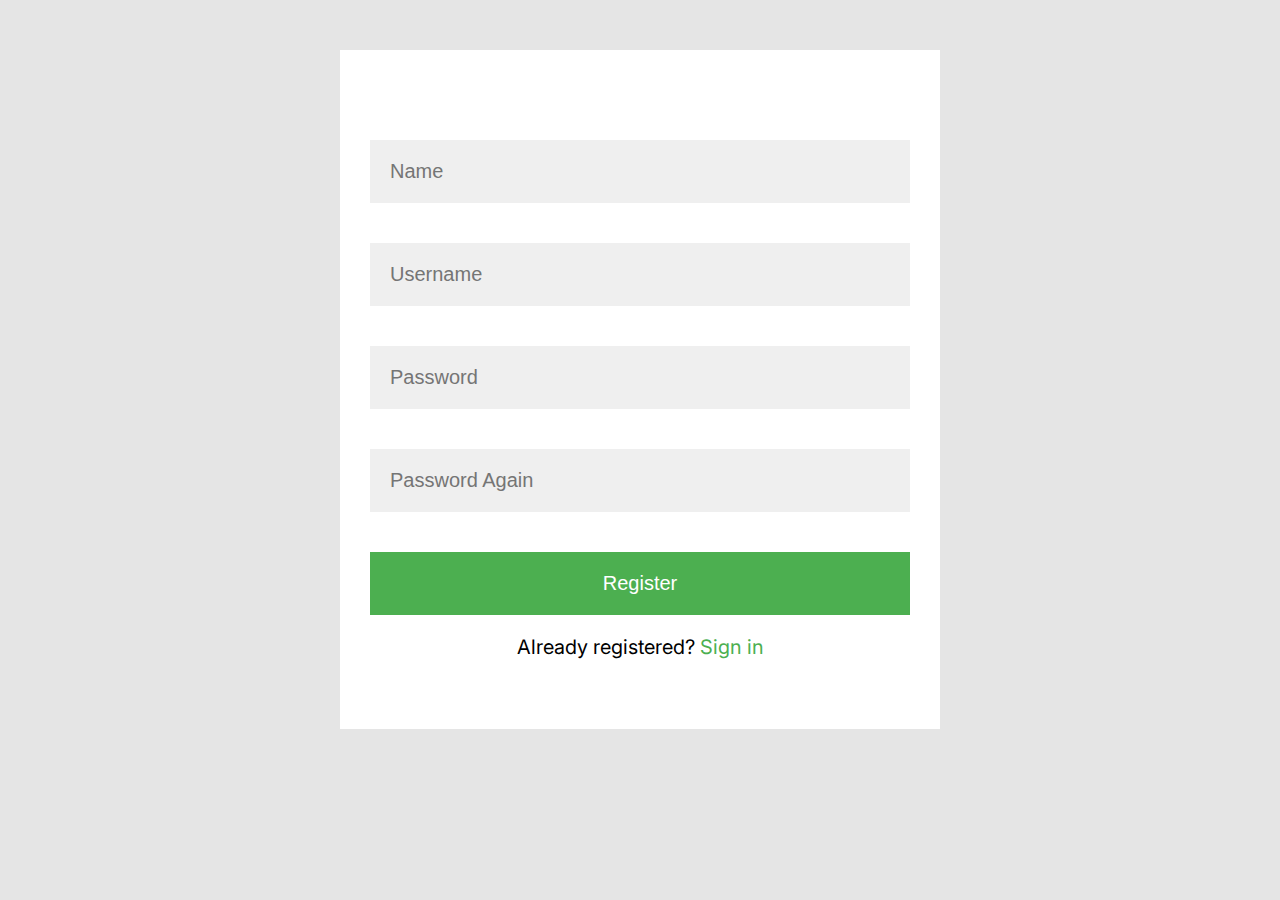
<file: index.html>
<!DOCTYPE html>
<html lang="en">
<head>
    <meta charset="UTF-8">
    <meta http-equiv="X-UA-Compatible" content="IE=edge">
    <meta name="viewport" content="width=device-width, initial-scale=1.0">
    <title>QuizApp-Register</title>
    <link href="style.css" rel="stylesheet" type="text/css"/>
    <style> @import url('https://fonts.googleapis.com/css2?family=Inter&display=swap'); </style>
</head>
<body>
    <div class="register-login-container">
        <form action="">
            <input type="text" placeholder="Name"><br>
            <input type="text" placeholder="Username"><br>
            <input type="text" placeholder="Password"><br>
            <input type="text" placeholder="Password Again"><br>
            <input type="button" value="Register">
        </form>
        <p>Already registered? <a href="login.html">Sign in</a></p>
    </div>
</body>
</html>
</file>
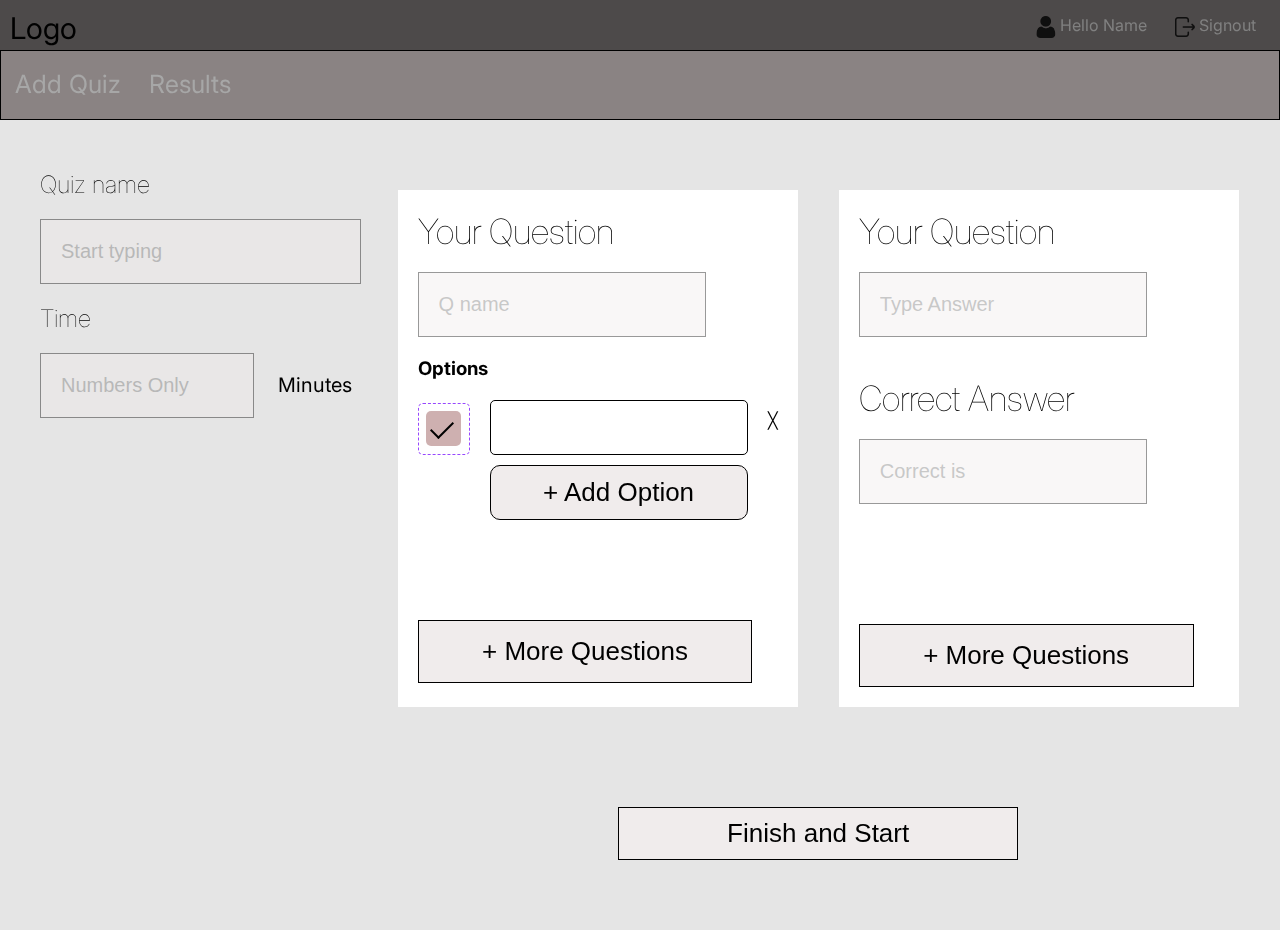
<file: addquiz.html>
<!DOCTYPE html>
<html lang="en">
  <head>
    <meta charset="UTF-8" />
    <meta http-equiv="X-UA-Compatible" content="IE=edge" />
    <meta name="viewport" content="width=device-width, initial-scale=1.0" />
    <title>Add Quiz Admin</title>
    <link href="style.css" rel="stylesheet" type="text/css" />
    <style>
      @import url("https://fonts.googleapis.com/css2?family=Inter&display=swap");
    </style>
    <script src="https://ajax.googleapis.com/ajax/libs/jquery/3.6.1/jquery.min.js"></script>
</head>
  <body>
    <nav class="navbar">
      <!-- logo -->
      <div class="logo">Logo</div>
      <!-- NAVIGATION MENU -->

      <ul class="nav-links">
        <div class="menu">
          <li><img src="Assets/img/user_admn.png" alt="" />&nbsp;Hello Name</li>
          <li>
            <img src="Assets/img/exit_admin.png" alt="" />&nbsp;<a
              href="login.html"
              >Signout</a
            >
          </li>
        </div>
      </ul>
    </nav>

    <div class="tabs-container">
      <div class="tabs">
        <li><a href="">Add Quiz</a></li>
        <li><a href="">Results</a></li>
      </div>
    </div>

    <div class="quiz-container">
      <div class="quiz-name-time">
        <h2>Quiz name</h2>
        <input type="text" placeholder="Start typing" />
        <h2>Time</h2>
        <input class="num" type="number" placeholder="Numbers Only" />
        <span>Minutes</span>
      </div>
      <div class="quiz-question-ans">
        <div class="add-quiz" id="addquiz">
      
          <div class="select-answer box" id="selectans">
            <h2>Your Question</h2>
            <input class="question" type="text" placeholder="Q name" />
            <h3>Options</h3>
            <br />
            <div class="all-options" id="alloption">
                <div class="option" id="option">
                    <label class="checkbox">
                      <input type="checkbox" checked="checked" />
                      <span class="checkmark"></span>
                    </label>
                    <input type="text" name="" id="" />
                    <p>&#9587;</p>
                  </div>
            </div>
          
            <div class="add-options">
              <label class="checkbox">
                <input type="checkbox" checked="checked" />
                <span class="checkmark"></span>
              </label>
              <button class="add-option-btn">+ Add Option</button>
              <p>&#9587;</p>
            </div>

            <div class="more-questions">
              <button class="more-question-btn select_que_btn">+ More Questions</button>
            </div>
          </div>



          <div class="type-answer box" id="typeans">
            <h2>Your Question</h2>
            <input class="question" type="text" placeholder="Type Answer" />
            <br /><br />
            <h2>Correct Answer</h2>
            <input class="question" type="text" placeholder="Correct is" />
            <div class="more-questions">
              <button  class="more-question-btn typeans_btn">
                + More Questions
              </button>
            </div>
          </div>
        </div>
        <div class="finish-and-start">
          <button class="finish-btn" onclick="location.href='results.html'">
            Finish and Start
          </button>
        </div>
      </div>
    </div>
    <script>
        const fragment = new DocumentFragment();
    var typeanswer=document.getElementById('typeans')
    var selectanswer=document.getElementById('selectans')
   var addquiz=document.getElementById('addquiz')


   var singleoption=document.getElementById('option')
    var alloptiondiv=document.getElementById('alloption')

$(document).ready(function() {

    $(document.body).on('click','.typeans_btn*', function(e) {  
        fragment.appendChild(typeanswer.cloneNode(true));
         addquiz.appendChild(fragment);
        
    });


    $(document.body).on('click','.select_que_btn*', function(e) {  
        fragment.appendChild(selectanswer.cloneNode(true));
         addquiz.appendChild(fragment);
        
    });


    // $(document.body).on('click','.add-option-btn*', function(e) {  
    //     fragment.appendChild(singleoption.cloneNode(true));
    //      alloptiondiv.appendChild(fragment);
        
    // });


});
    
    </script>
  </body>
</html>
</file>
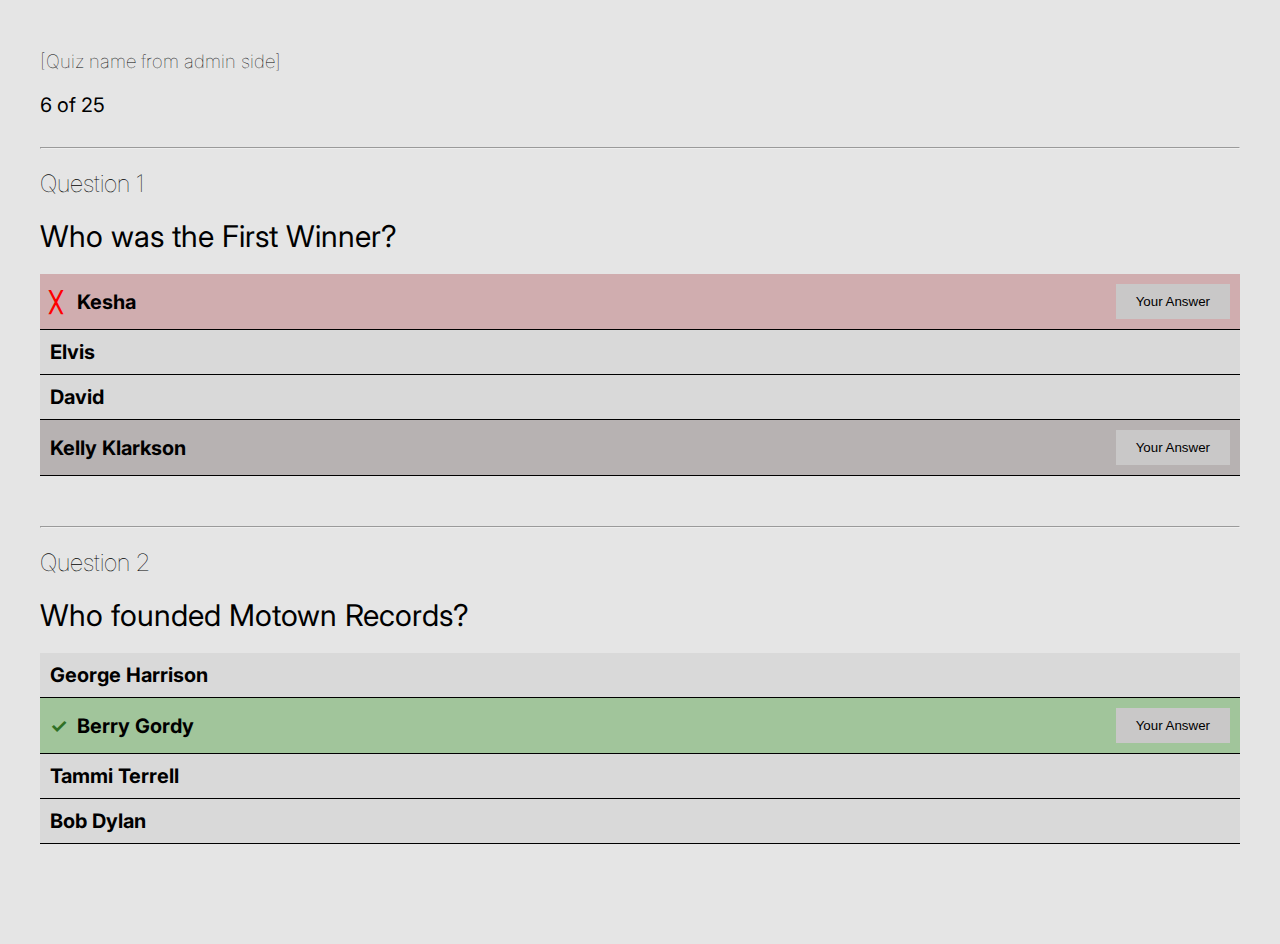
<file: check-results.html>
<!DOCTYPE html>
<html lang="en">
  <head>
    <meta charset="UTF-8" />
    <meta http-equiv="X-UA-Compatible" content="IE=edge" />
    <meta name="viewport" content="width=device-width, initial-scale=1.0" />
    <title>Check Results</title>
    <link href="style.css" rel="stylesheet" type="text/css" />
    <style>
      @import url("https://fonts.googleapis.com/css2?family=Inter&display=swap");
    </style>
  </head>
  <body>
    <div class="check-results-container">
      <h3>[Quiz name from admin side]</h3>
      <p class="score"><span>6 </span>of <span>25</span></p>
      <hr />
      <div class="mcqs-results">
        <div class="result-detail">
          <h2>Question <span>1</span></h2>
          <p>Who was the First Winner?</p>
            <ul>
                <li class="wrong">
                    <h4><span>╳</span> Kesha</h4>
                    <button> Your Answer</button>
                </li>
            </ul>

            <ul>
                <li>
                    <h4>Elvis</h4>
                </li>
            </ul>
            <ul>
                <li>
                    <h4>David</h4>
                </li>
            </ul>
            <ul>
                <li class="correct">
                    <h4>Kelly Klarkson</h4>
                    <button> Your Answer</button>
                </li>
            </ul>
          
        </div>
        <hr>
        <div class="result-detail">
            <h2>Question <span>2</span></h2>
            <p>Who founded Motown Records?</p>
              <ul>
                  <li>
                      <h4>George Harrison</h4>
                  </li>
              </ul>
  
              <ul>
                  <li class="right-answer">
                      <h4><span>&#10003;</span>Berry Gordy</h4>
                      <button> Your Answer</button>

                  </li>
              </ul>
              <ul>
                  <li>
                      <h4>Tammi Terrell</h4>
                  </li>
              </ul>
              <ul>
                  <li >
                      <h4>Bob Dylan</h4>
                  </li>
              </ul>
            
          </div>
      </div>
    </div>
  </body>
</html>
</file>
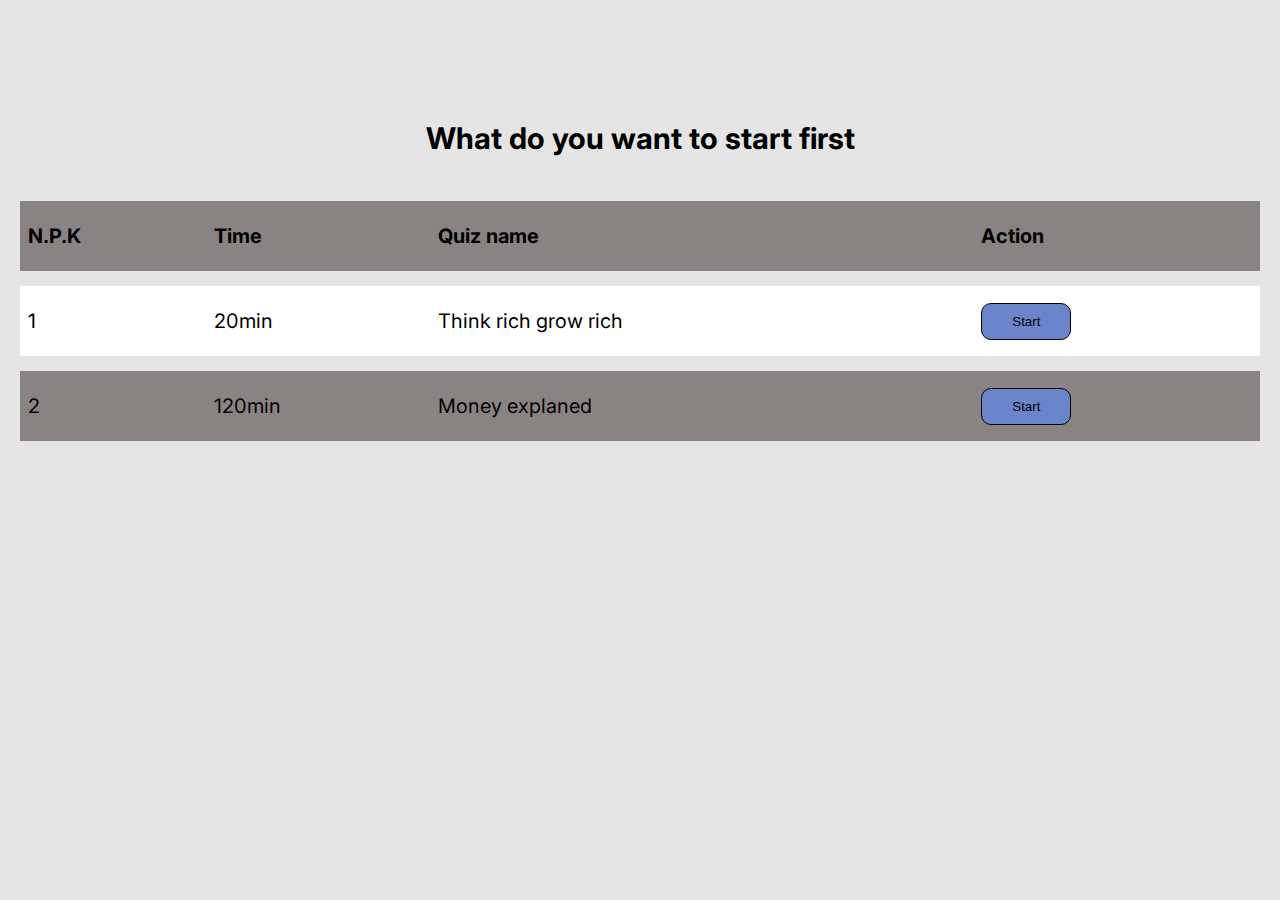
<file: Choose Quiz.html>
<!DOCTYPE html>
<html lang="en">
<head>
    <meta charset="UTF-8">
    <meta http-equiv="X-UA-Compatible" content="IE=edge">
    <meta name="viewport" content="width=device-width, initial-scale=1.0">
    <title>Choose Quiz</title>
    <link href="style.css" rel="stylesheet" type="text/css"/>
    <style> @import url('https://fonts.googleapis.com/css2?family=Inter&display=swap'); </style>
</head>
<body>
 
    <div class="results choose-quiz">
<!-- using classes and id from the result page -->
        <h2>What do you want to start first</h2>
    <table id="results">
        <tr>
          <th>N.P.K</th>
          <th>Time</th>
          <th>Quiz name</th>
          <th>Action</th>

        </tr>
        <tr>
          <td>1</td>
          <td>20min</td>
          <td>Think rich grow rich</td>
          <td><button class="start-btn">Start</button></td>

        </tr>
        <tr>
            <td>2</td>
            <td>120min</td>
            <td>Money explaned</td>
            <td><button class="start-btn">Start</button></td>
  
          </tr>
      </table>
    </div>


</body>
</html>
</file>
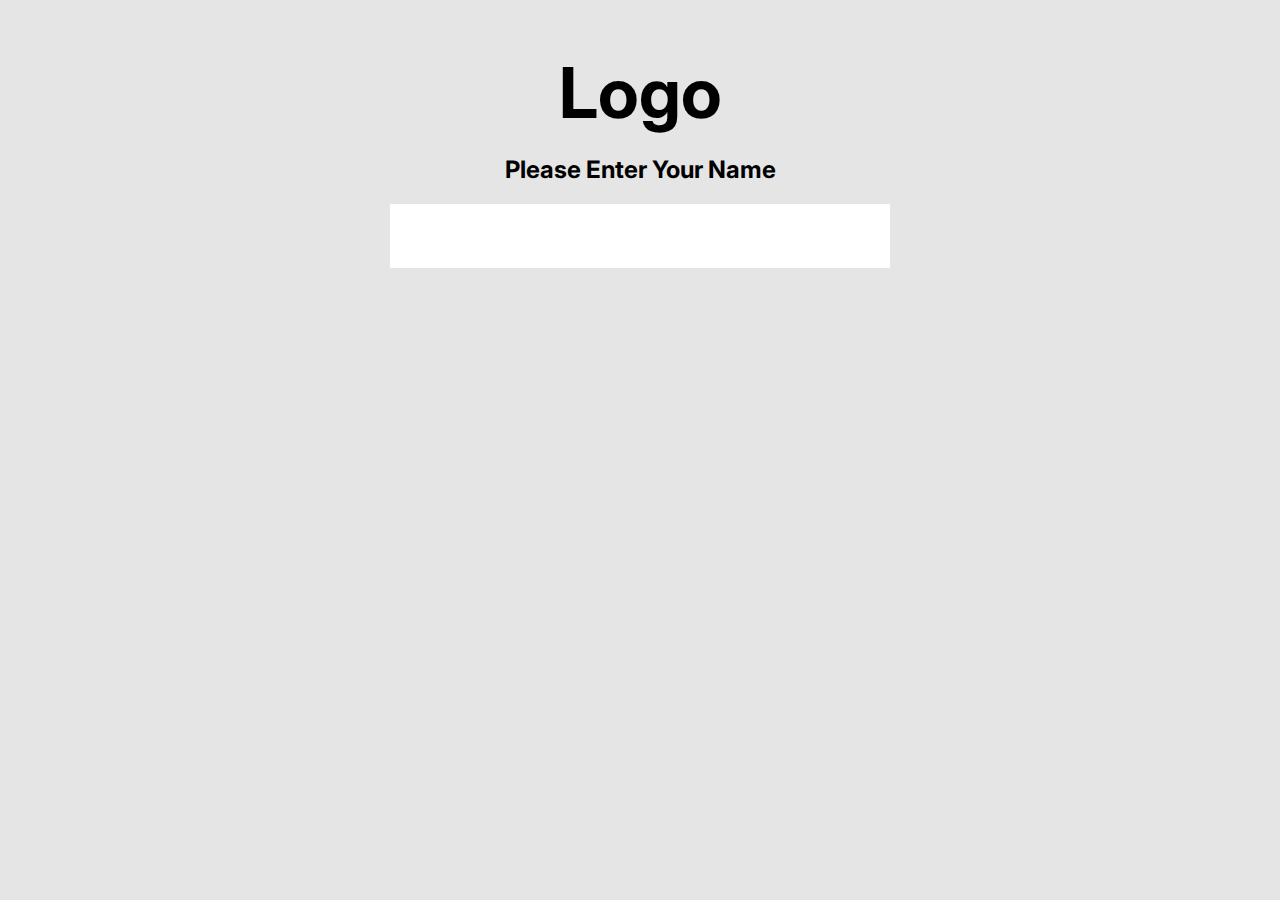
<file: entername.html>
<!DOCTYPE html>
<html lang="en">
<head>
    <meta charset="UTF-8">
    <meta http-equiv="X-UA-Compatible" content="IE=edge">
    <meta name="viewport" content="width=device-width, initial-scale=1.0">
    <title>QuizApp-Entername</title>
    <link href="style.css" rel="stylesheet" type="text/css"/>
    <style> @import url('https://fonts.googleapis.com/css2?family=Inter&display=swap'); </style>
</head>
<body>
   <div class="name-container">
    <h1>Logo</h1>
    <h2>Please Enter Your Name</h2>
    <form action="">
        <input type="text" name="" id="">
    </form>
   </div>
</body>
</html>
</file>
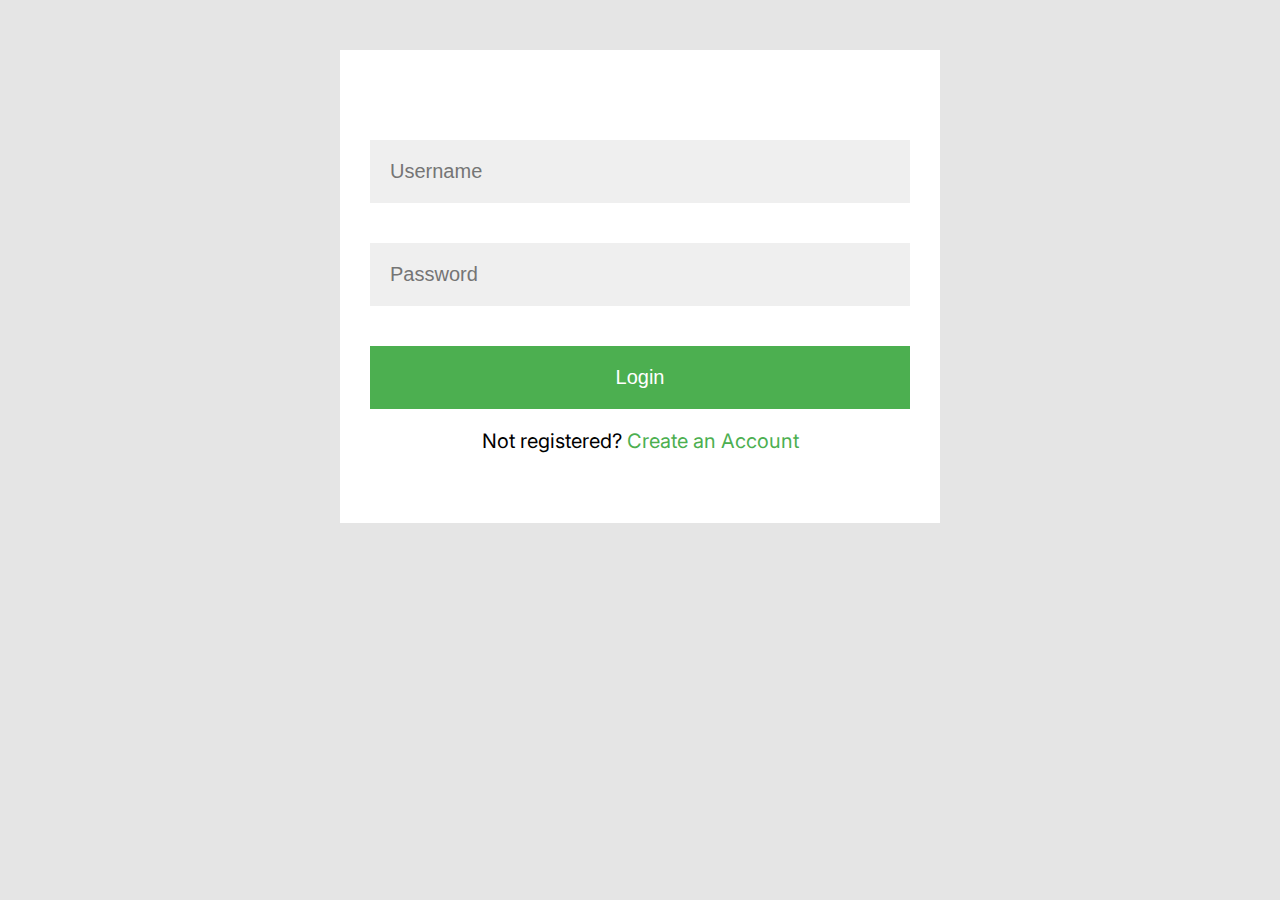
<file: login.html>
<!DOCTYPE html>
<html lang="en">
<head>
    <meta charset="UTF-8">
    <meta http-equiv="X-UA-Compatible" content="IE=edge">
    <meta name="viewport" content="width=device-width, initial-scale=1.0">
    <title>QuizApp-Login</title>
    <link href="style.css" rel="stylesheet" type="text/css"/>
    <style> @import url('https://fonts.googleapis.com/css2?family=Inter&display=swap'); </style>
</head>
<body>
    <div class="register-login-container">
        <form action="">
            <input type="text" placeholder="Username"><br>
            <input type="text" placeholder="Password"><br>
            <input type="button" value="Login">
        </form>
        <p>Not registered? <a href="index.html">Create an Account</a></p>
    </div>
</body>
</html>
</file>
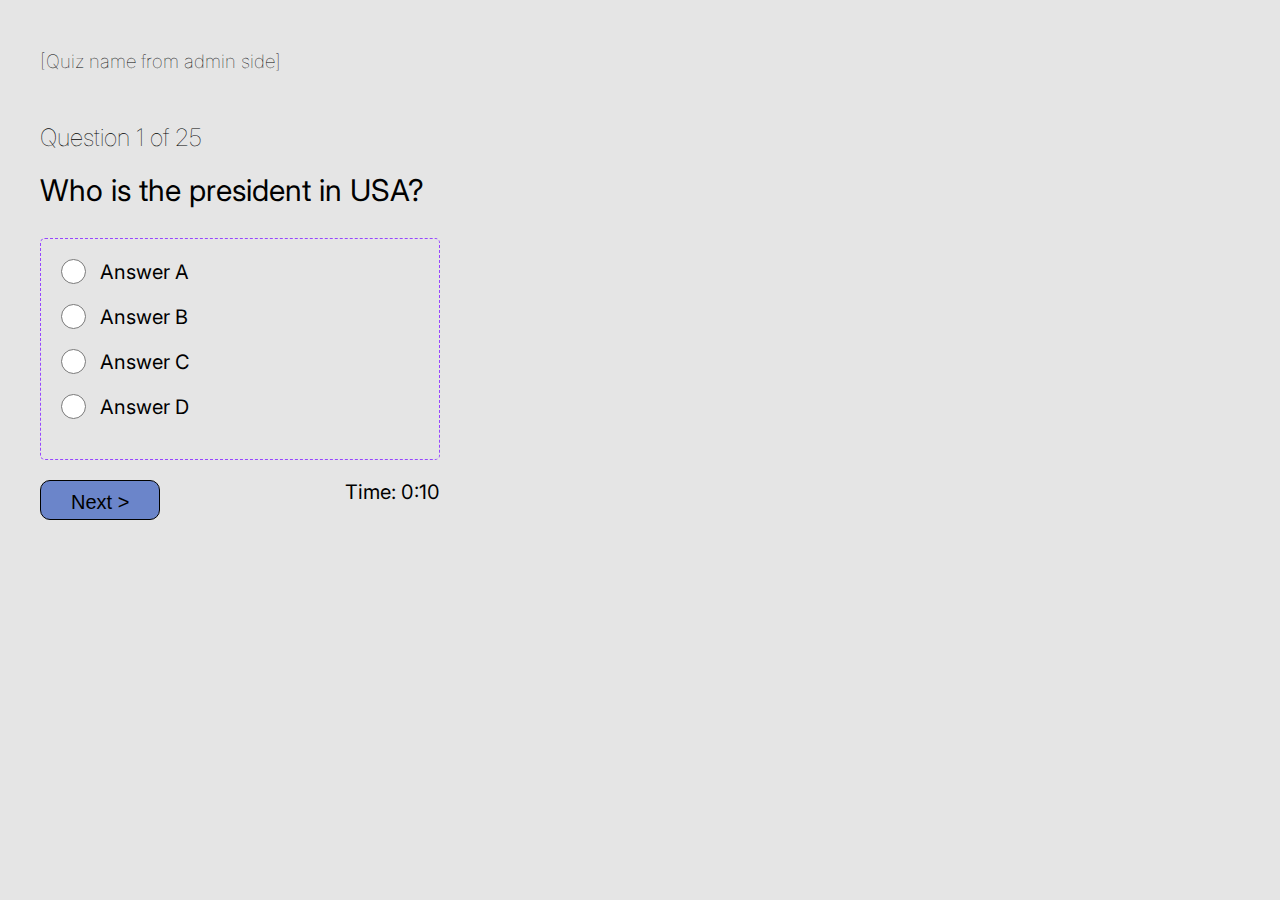
<file: multiple-choice.html>
<!DOCTYPE html>
<html lang="en">
<head>
    <meta charset="UTF-8">
    <meta http-equiv="X-UA-Compatible" content="IE=edge">
    <meta name="viewport" content="width=device-width, initial-scale=1.0">
    <title>Multiple Choice</title>
    <link href="style.css" rel="stylesheet" type="text/css"/>
    <style> @import url('https://fonts.googleapis.com/css2?family=Inter&display=swap'); </style>

</head>
<body>
    <div class="mcqs-container">
        <h3>[Quiz name from admin side]</h3>
        <h2>Question <span id="mcqs_count">1</span> of <span id="total_mcqs_count">25</span></h2>
        <p>Who is the president in USA?</p>

        <form>
             <input type="radio" id="ans_a">
             <label for="ans_a">Answer A</label><br><br>
             <input type="radio" id="ans_b">
             <label for="ans_b">Answer B</label><br><br>
             <input type="radio" id="ans_c">
             <label for="ans_c">Answer C</label><br><br>
             <input type="radio" id="ans_d">
             <label for="ans_d">Answer D</label><br><br>
    
            </form> 

            <div>
                <button>Next ></button>
                <p class="time">Time: <span>0:10</span></p>
            </div>

    </div>
</body>
</html>
</file>
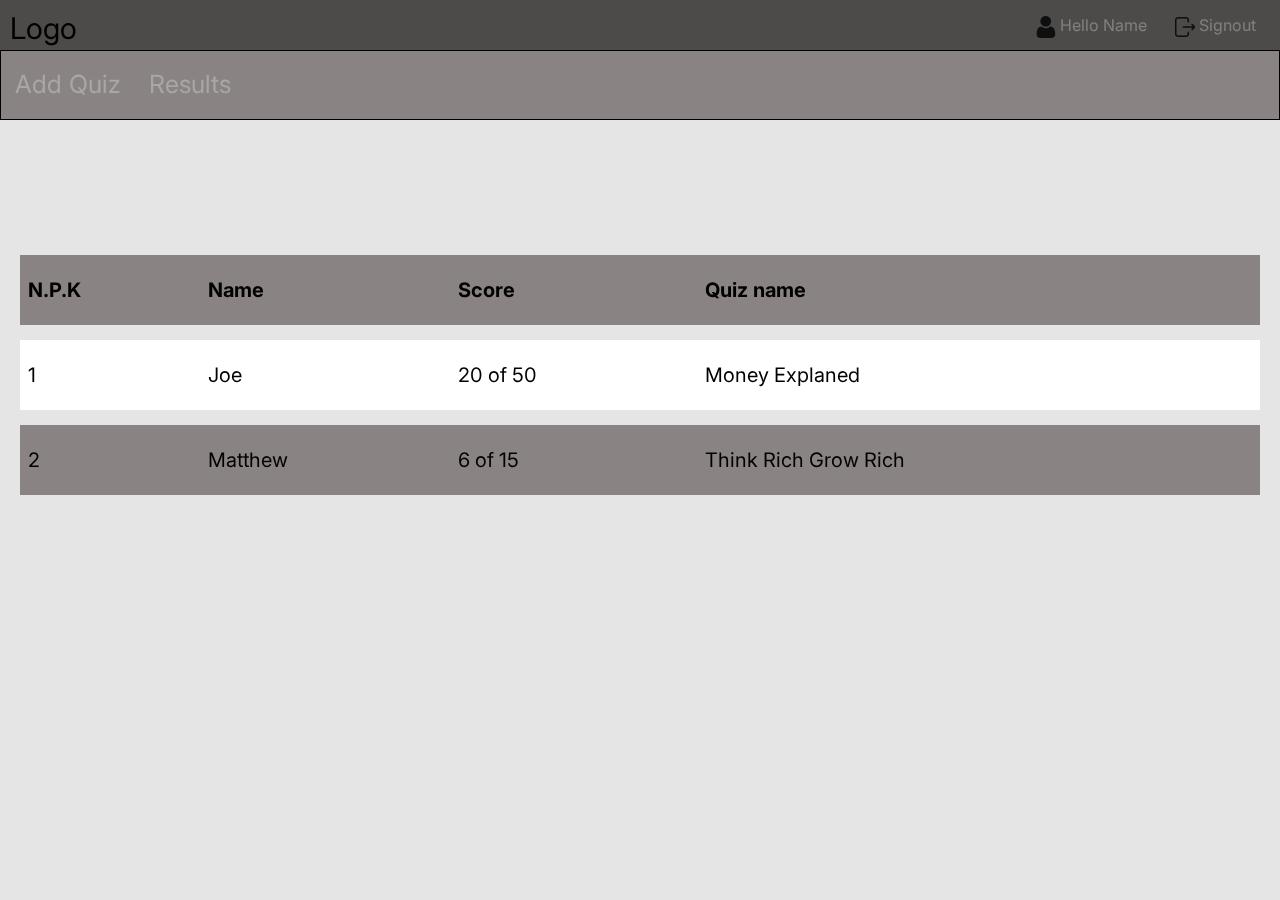
<file: results.html>
<!DOCTYPE html>
<html lang="en">
<head>
    <meta charset="UTF-8">
    <meta http-equiv="X-UA-Compatible" content="IE=edge">
    <meta name="viewport" content="width=device-width, initial-scale=1.0">
    <title>Results</title>
    <link href="style.css" rel="stylesheet" type="text/css"/>
    <style> @import url('https://fonts.googleapis.com/css2?family=Inter&display=swap'); </style>
</head>
<body>
    <nav class="navbar">

        <!-- logo -->
        <div class="logo">
            Logo
        </div>
        <!-- NAVIGATION MENU -->

        <ul class="nav-links">
            <div class="menu">
                <li><img src="Assets/img/user_admn.png" alt="">&nbsp;Hello Name</li>
                <li><img src="Assets/img/exit_admin.png" alt="">&nbsp;<a href="login.html">Signout</a></li>
            </div>
        </ul>

    </nav>

    <div class="tabs-container">
        <div class="tabs">
            <li><a href="addquiz.html">Add Quiz</a></li>
            <li><a href="">Results</a></li>
        </div>
    </div>

    <div class="results">

  
    <table id="results">
        <tr>
          <th>N.P.K</th>
          <th>Name</th>
          <th>Score</th>
          <th>Quiz name</th>

        </tr>
        <tr>
          <td>1</td>
          <td>Joe</td>
          <td>20 of 50</td>
          <td>Money Explaned</td>

        </tr>
        <tr>
            <td>2</td>
            <td>Matthew</td>
            <td>6 of 15</td>
            <td>Think Rich Grow Rich</td>
  
          </tr>
      </table>
    </div>


</body>
</html>
</file>
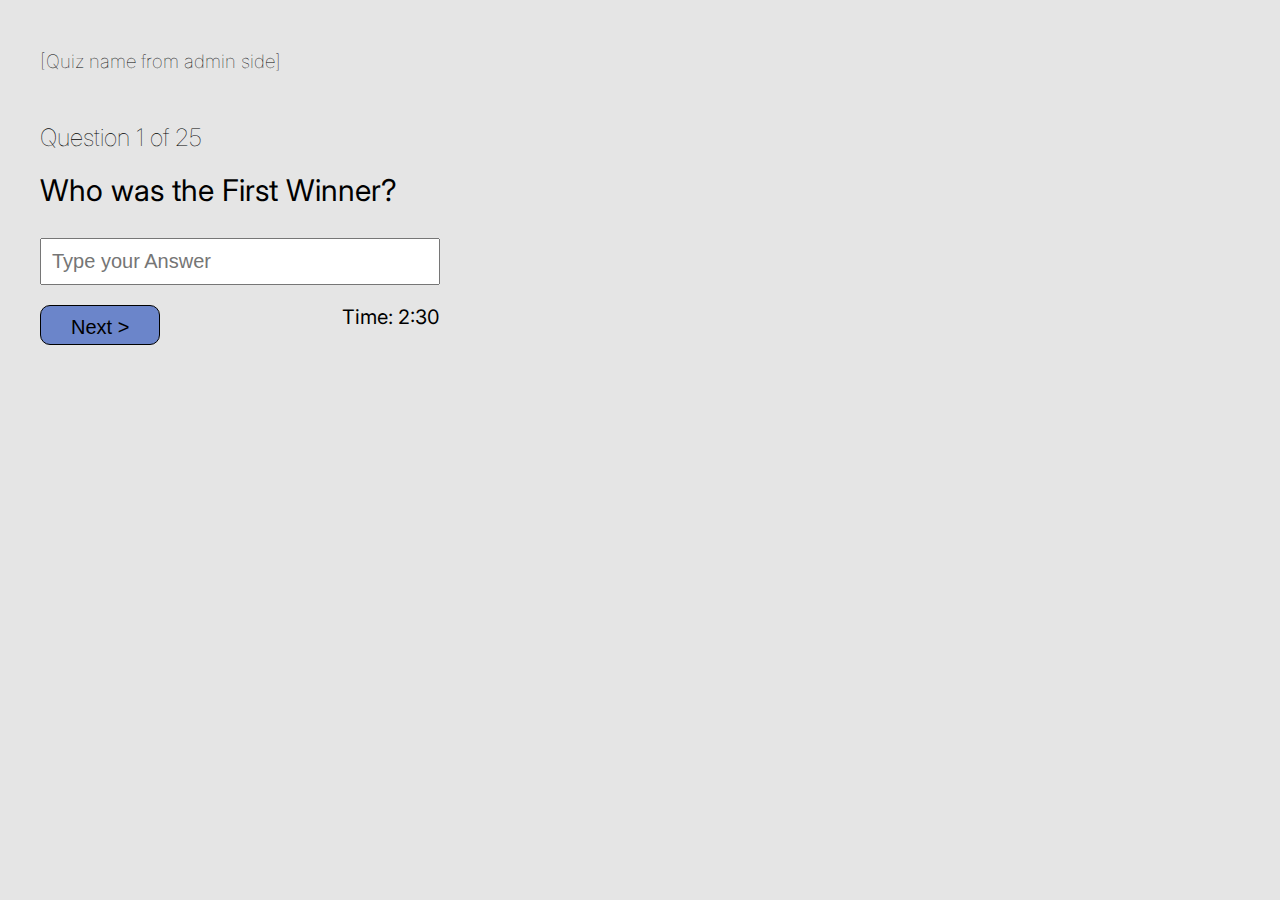
<file: type-answer.html>
<!DOCTYPE html>
<html lang="en">
<head>
    <meta charset="UTF-8">
    <meta http-equiv="X-UA-Compatible" content="IE=edge">
    <meta name="viewport" content="width=device-width, initial-scale=1.0">
    <title>Type Answer</title>
    <link href="style.css" rel="stylesheet" type="text/css"/>
    <style> @import url('https://fonts.googleapis.com/css2?family=Inter&display=swap'); </style>

</head>
<body>
    <div class="mcqs-container ">
        <h3>[Quiz name from admin side]</h3>
        <h2>Question <span id="mcqs_count">1</span> of <span id="total_mcqs_count">25</span></h2>
        <p>Who was the First Winner?</p>

        <form class="type-answer-form">
             <input type="text" id="ans_a" placeholder="Type your Answer">
             </form> 

            <div>
                <button>Next ></button>
                <p class="time">Time: <span>2:30</span></p>
            </div>

    </div>
</body>
</html>
</file>
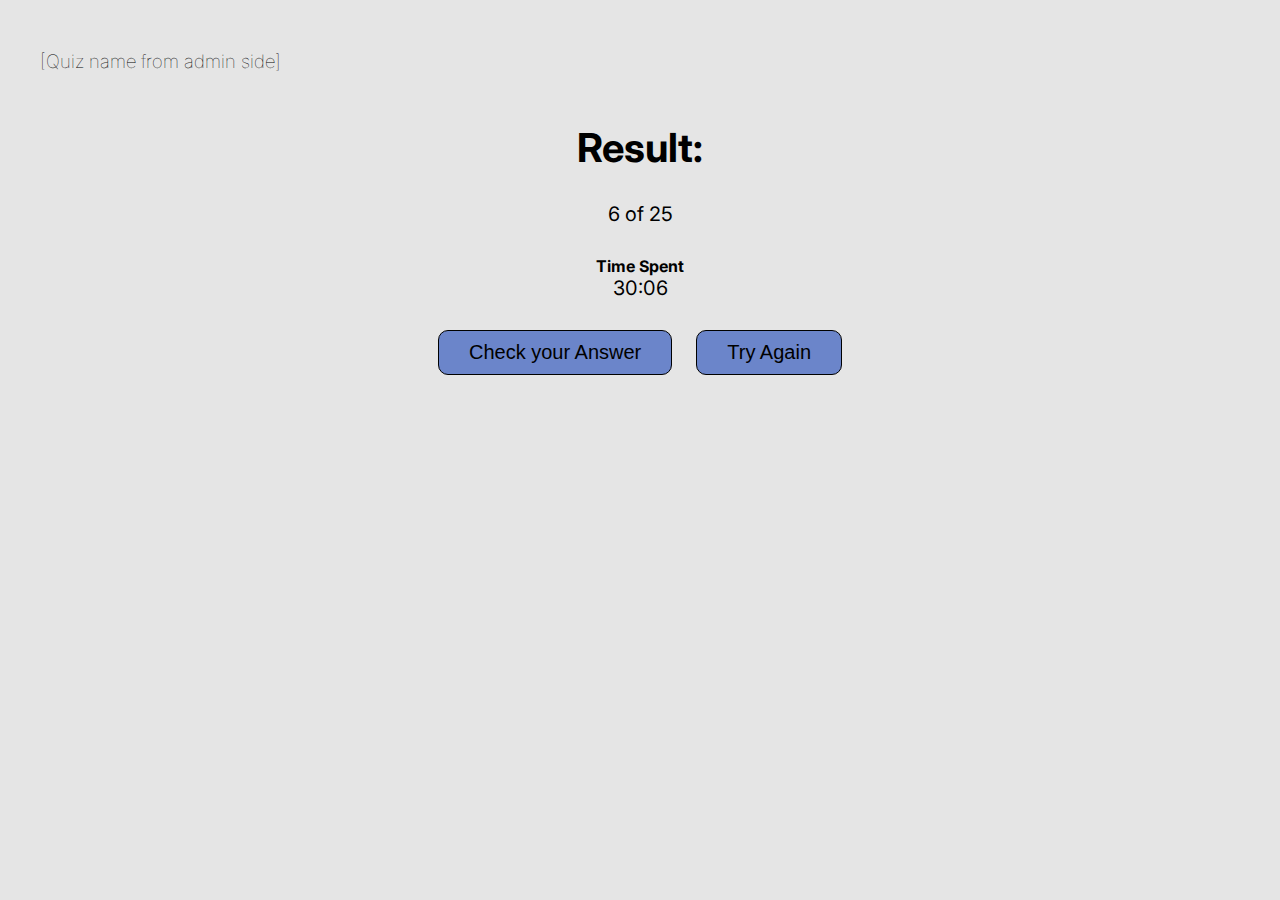
<file: user-end-screen.html>
<!DOCTYPE html>
<html lang="en">
<head>
    <meta charset="UTF-8">
    <meta http-equiv="X-UA-Compatible" content="IE=edge">
    <meta name="viewport" content="width=device-width, initial-scale=1.0">
    <title>User End Screen</title>
    <link href="style.css" rel="stylesheet" type="text/css"/>
    <style> @import url('https://fonts.googleapis.com/css2?family=Inter&display=swap'); </style>

</head>
<body>
    <div class="user-result-container">
        <h3>[Quiz name from admin side]</h3>
        <div class="result-inner">
            <h2>Result:</h2>
            <p class="score"><span>6 </span>of <span>25</span></p>
            <h4>Time Spent</h4>
            <p class="time-spent">30:06</p>
            <div>
                <button onclick="location.href='check-results.html'">Check your Answer</button>
                <button onclick="location.href='type-answer.html'">Try Again</button>
            </div>
        </div>
    </div>
</body>
</html>
</file>
<file: style.css>
*
{
    margin: 0;
    padding: 0;
    box-sizing: border-box;
    scroll-behavior: smooth;

}
body
{
    background-color: #E5E5E5;
    font-family: 'Inter', sans-serif;

}

.register-login-container
{
    margin: 50px auto;
    width: 600px;
    min-height: max-content;
    background-color: white;
    padding-top: 70px;
    padding-bottom: 70px;

}

.register-login-container form
{
    text-align: center;
}

.register-login-container input
{
    width: 90%;
    padding: 20px;
    font-size: 20px;
    margin: 20px;
    background-color: #efefef;
    border: none;
}

input[type=button]
{
    background-color: #4CAF50;
    color: white;
    cursor: pointer;
}

.register-login-container p
{
    text-align: center;
    font-size: 20px;
}

.register-login-container p a
{
    text-decoration: none;
    color: #4CAF50;
}


/* Add Quiz Page (Admin ) Started */

.navbar
{
    display: flex;
    justify-content: space-between;
    padding: 10px;
    height: 50px;
    background-color: #4D4A4A;
}
.logo
{
    font-size: 30px;
}

/* navbar menu */

.menu
{
    display: flex;
}

.menu li:hover
{
    border: 5px;
    transition: 0.3s ease;
}

.menu li{
    padding:  5px 14px;
    list-style: none;
    color: gray;

}

.menu a
{
    text-decoration: none;
    color: gray;

}


.menu img
{
    width: 20px;
    vertical-align: middle;
}


.tabs-container
{
    
background: #8A8383;
mix-blend-mode: darken;
border: 1px solid #000000;
width: 100%;
height: 70px;
}

.tabs
{
    list-style: none;
    display: flex;
}

.tabs li
{
    padding:  18px 14px;

}

.tabs a
{
    text-decoration: none;
    font-size: 25px;
    color:#A7A7A7;

}


.quiz-container
{
    width: 100%;
    min-height: max-content;
    padding: 50px 20px;
    display: flex;
}

.quiz-name-time
{
    width: 500px;
    min-height: inherit;

}


.quiz-name-time input
{

    background: #F0ECEC;
opacity: 0.4;
border: 1px solid #000000;
width: 90%;
    padding: 20px;
    font-size: 20px;
    margin: 20px;

}

.quiz-name-time span
{
    font-size: 20px;
}

.quiz-name-time h2
{
    padding-left: 20px;
    font-weight: lighter;
}

.num
{
    width: 60% !important;
}


.quiz-question-ans
{
    width: 100%;
    min-height: inherit;
    display: flex;
    flex-direction: column;
}


.add-quiz
{
    width: 100%;
    min-height: max-content;
    display: flex;
    justify-content: space-evenly;
    flex-wrap: wrap;
    margin-bottom: 20px;
}


.select-answer
{
    background-color: white;
    min-height: max-content;
    padding: 20px;
}

.type-answer
{
    background-color: white;
    min-height: max-content;
    padding: 20px;

}

.box
{
    width: 450px;
    margin: 20px 20px;
}

.box h2
{
    font-size: 35px;
    font-weight: lighter;
}

.question
{
    

    background: #F0ECEC;
opacity: 0.4;
border: 1px solid #000000;
width: 80%;
    padding: 20px;
    font-size: 20px;
    margin: 20px 0px;

}




/* Customize the label (the container) */
.checkbox {
    display: block;
    position: relative;
    padding-left: 35px;
    /* margin-bottom: 12px; */
    cursor: pointer;
    font-size: 22px;
    -webkit-user-select: none;
    -moz-user-select: none;
    -ms-user-select: none;
    user-select: none;
    margin-top: 3px;
    border: 1px dashed #9747FF;
border-radius: 5px;
padding: 25px;
}
  
  /* Hide the browser's default checkbox */
  .checkbox input {
    position: absolute;
    opacity: 0;
    cursor: pointer;
    height: 0;
    width: 0;
  }
  
  /* Create a custom checkbox */
  .checkmark {
    position: absolute;
    top: 0;
    left: 0;
    height: 35px;
    width: 35px;
    background-color: white;
    border: 1px solid #000000;
    border-radius: 5px;
    margin: 7px;
  }
  
  
  /* When the checkbox is checked, add a blue background */
  .checkbox input:checked ~ .checkmark {
    background-color: #CEB0B0;
    border: none;
  }
  
  /* Create the checkmark/indicator (hidden when not checked) */
  .checkmark:after {
    content: "";
    position: absolute;
    display: none;
  }
  
  /* Show the checkmark when checked */
  .checkbox input:checked ~ .checkmark:after {
    display: block;
  }
  
  /* Style the checkmark/indicator */
  .checkbox .checkmark:after {
    left: 10px;
    top: 5px;
    width: 10px;
    height: 20px;
    border: solid black;
    border-width: 0 2px 2px 0;
    -webkit-transform: rotate(45deg);
    -ms-transform: rotate(45deg);
    transform: rotate(45deg);
  }



  .option
  {
    display: flex;
    margin-bottom: 10px;
  }


  .option input[type=text]
  {
    padding: 10px;
    font-size: 16px;
    border-radius: 5px;
    border: 1px solid black;
    /* margin-left: 20px; */
    width: 85%;
    margin: 0px 20px;
  }

    .option p
    {
        margin-top: 10px;
        cursor: pointer;
    }

    .add-options
    {
        display: flex;

    }

    .add-options label
    {
        visibility: hidden;
    }
    .add-options p
    {
        visibility: hidden;
    }

    .add-option-btn
    {
    font-size: 26px;
        width: 85%;
        background: #F0ECEC;
border: 1px solid #000000;
border-radius: 10px;
margin: 0px 20px;
cursor: pointer;
    }


    .more-questions
    {
        margin-top: 100px;
    }
    .more-question-btn
    {
        padding: 15px;
        background: #F0ECEC;
border: 1px solid #000000;
font-size: 26px;
        width: 93%;
        cursor: pointer;
    }


    .finish-and-start
    {
        margin-top: 40px;
        width: 100%;
        text-align: center;
        padding: 20px;
    }
    .finish-btn
    {
            padding: 10px;
            background: #F0ECEC;
    border: 1px solid #000000;
    font-size: 26px;
            width: 400px;
            cursor: pointer;
        }
    


/* Add Quiz Page (Admin ) Ended */


/* reults page started */

.results
{
    width: 100%;
    padding: 20px;
    margin-top: 100px;   
}

#results {
    border-collapse: separate;
    width: 100%;
    border-spacing: 0px 15px;
    font-size: 20px;
  }
  
  #results td, #results th {
    padding: 8px;
    height: 70px;
  }
  
  #results tr:nth-child(odd){background-color: #8A8383;}
  

  #results tr:nth-child(even){background-color: white;}

  #results th {
    padding-top: 12px;
    padding-bottom: 12px;
    text-align: left;
    background-color: #8A8383;
  }

/* results page ended */


/* entername page started */


.name-container
{
    padding: 50px 20px;
    width: 100%;
    min-height: max-content;
    display: flex;
    flex-direction: column;
    align-items: center;
}

.name-container h1
{
    font-size: 70px;
    padding-bottom: 20px;
}

.name-container input
{
margin-top: 20px;
    padding: 15px;
    font-size: 30px;
    width: 500px;
    border: none;

}


/* entername page ended */


/* choose quiz page started */


.start-btn
{
    background: #6B85CA;
border: 1px solid #000000;
border-radius: 10px;
padding: 10px 30px;
cursor: pointer;
}

.choose-quiz h2
{
    text-align: center;
    font-size: 30px;
    padding-bottom: 30px;
}



/* choose quiz page ended */


/* multiple choice started */

.mcqs-container
{
    width: 100%;
    padding: 50px 40px;
}

.mcqs-container h3
{
    font-weight: lighter;
    padding-bottom: 50px;
}
.mcqs-container h2
{
    font-weight: lighter;
    padding-bottom: 20px;
}

.mcqs-container p
{
    font-size: 30px;
    padding-bottom: 30px;
}

.mcqs-container input[type=radio]
{
    width: 25px;
    height: 25px;
    vertical-align: middle;
}
.mcqs-container form label
{
    font-size: 20px;
    vertical-align: middle;
    padding-left: 10px;
}

.mcqs-container form
{
    padding: 20px;
    border: 1px dashed #9747FF;
border-radius: 5px;
width: 400px;
}


.mcqs-container button
{
    background: #6B85CA;
border: 1px solid #000000;
border-radius: 10px;
padding: 10px 30px;
height: 40px;
cursor: pointer;
font-size: 20px;
}

.mcqs-container div
{
    width: 400px;
    margin-top: 20px;
    display: flex;
    justify-content: space-between;
}

.time
{
    font-size: 20px !important;
}


/* multiple choice ended */


/* type answer page started */
.mcqs-container input[type=text]
{
    padding: 10px;
    font-size: 20px;
    width: 400px;
}
.type-answer-form
{
    border: none !important;
    padding: 0px !important;
}
/* type answer page ended */




/* user end screen page started */

.user-result-container
{
    width: 100%;
    padding: 50px 40px;
}
.user-result-container h3
{
    font-weight: lighter;
    padding-bottom: 50px;
}

.result-inner
{
    width: 100%;
    display: flex;
    justify-content: center;
    align-items: center;
    flex-direction: column;
    text-align: center;
}

.result-inner h2
{
    font-size: 40px;
    padding-bottom: 30px;
}

.score
{
    font-size: 20px;
    padding-bottom: 30px;
}

.time-spent
{
    font-size: 20px;
    padding-bottom: 20px;
}

.result-inner div button
{
    background: #6B85CA;
    border: 1px solid #000000;
    border-radius: 10px;
    padding: 10px 30px;
    cursor: pointer;
    margin: 10px;
    font-size: 20px;
}
/* user end screen page end */


/* Check Results page Start */

.check-results-container
{
    width: 100%;
    padding: 50px 40px;
}

.check-results-container h3
{
    font-weight: lighter;
    padding-bottom: 20px;
}
.mcqs-results
{
    width: 100%;
    margin-top: 20px;
}

.mcqs-results h2
{
    font-weight: lighter;
    padding-bottom: 20px;
}

.mcqs-results p
{
    font-size: 30px;
    padding-bottom: 20px;
}

.result-detail
{
    width: 100%;
    margin-bottom: 50px;
}

.result-detail ul
{
    background-color: #D9D9D9;
}

.result-detail li
{
    display: flex;
    list-style: none;
    justify-content: space-between;
    padding: 10px;
    border-bottom: 1px solid #000000;
    align-items: center;
    
}


.wrong
{
    background: rgba(202, 141, 145, 0.58);
}
.result-detail h4
{
    vertical-align: middle;
    font-size: 20px;
}

.wrong button
{
    background-color: #C9C8C8;
    padding: 10px 20px;
    border: none;
    cursor: pointer;
}

.correct
{
    background: rgba(159, 150, 150, 0.58);
}

.correct button
{
    background-color: #C9C8C8;
    padding: 10px 20px;
    border: none;
    cursor: pointer;
}

.wrong span
{
    color: red;
    padding-right: 10px;
}

.mcqs-results hr
{
    margin-bottom: 20px;
}

.right-answer
{
    background-color: rgba(120, 182, 110, 0.58);
   
}
.right-answer button
{
    
    background-color: #C9C8C8;
    padding: 10px 20px;
    border: none;
    cursor: pointer;
}

.right-answer span
{
    padding-right: 10px;
    color: #307026;
}
/* check results page end */






@media(max-width:620px)
{
    .register-login-container
    {
        width: 90%;
    }
}

@media(max-width:1400px)
{

   
    .box
    {
        width: 400px;
    }
}

@media(max-width:1200px)
{
    .checkbox {
       
    padding: 18px;
    }

    .checkmark {
   
        height: 25px;
        width: 25px;
      
        margin: 5px;
      }
    .checkbox .checkmark:after {
        left: 8px;
        top: 5px;
        width: 5px;
        height: 10px;
      
      }
    
      .option input[type=text]
{
    margin: 0px 10px;
}

.option p
{
    margin-top: 5px;
}

.add-option-btn
{
    font-size: 16px;
    margin: 0px 10px;
}

.more-question-btn
{
    font-size: 16px;

}

.box h2
{
    font-size: 25px;
}
    
}


@media(max-width:1050px)
{
    .quiz-container
    {
        flex-direction: column;
    }

    .quiz-name-time
    {
        width: 100%;
    }

}



@media(max-width:700px)
{

    .box
    {
        width: 100%;
        margin: 20px 0px;
    }
    .add-quiz
    {
        flex-direction: column;
        padding: 20px;
    }

    .finish-btn
    {
        width: 100%;
    }

    #results
    {
        font-size: 16px;
    }


    
    .name-container h1
    {
        font-size: 50px;
        padding-bottom: 20px;
    }
    
    .name-container input
    {

        width: 100%;
    }

    .mcqs-container form
    {
        width: 100%;
    }

    .mcqs-container div
    {
        width: 100%;
    }
    .mcqs-container
    {
        padding: 50px 20px;
    }
    .mcqs-container input[type=text]
{
 
    width: 100%;
}

.user-result-container
{
    padding: 50px 20px;

}

}
</file>
